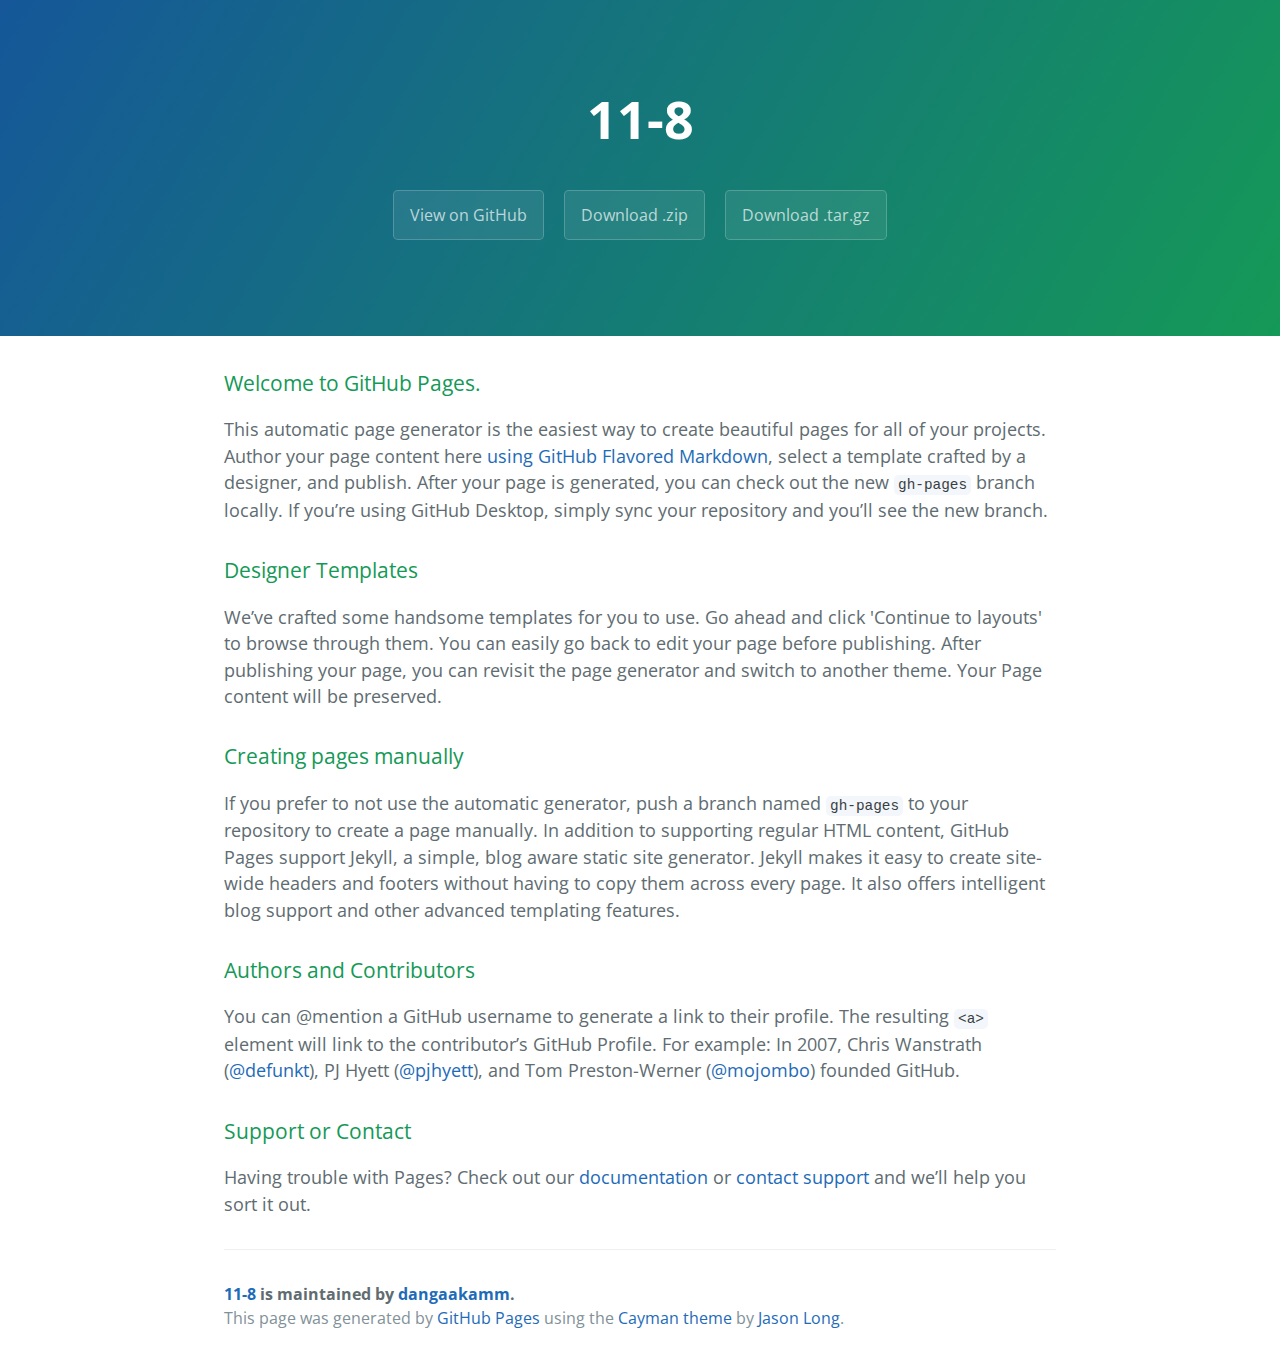
<file: index.html>
<!DOCTYPE html>
<html lang="en-us">
  <head>
    <meta charset="UTF-8">
    <title>11-8 by dangaakamm</title>
    <meta name="viewport" content="width=device-width, initial-scale=1">
    <link rel="stylesheet" type="text/css" href="stylesheets/normalize.css" media="screen">
    <link href='https://fonts.googleapis.com/css?family=Open+Sans:400,700' rel='stylesheet' type='text/css'>
    <link rel="stylesheet" type="text/css" href="stylesheets/stylesheet.css" media="screen">
    <link rel="stylesheet" type="text/css" href="stylesheets/github-light.css" media="screen">
  </head>
  <body>
    <section class="page-header">
      <h1 class="project-name">11-8</h1>
      <h2 class="project-tagline"></h2>
      <a href="https://github.com/dangaakamm/11-8" class="btn">View on GitHub</a>
      <a href="https://github.com/dangaakamm/11-8/zipball/master" class="btn">Download .zip</a>
      <a href="https://github.com/dangaakamm/11-8/tarball/master" class="btn">Download .tar.gz</a>
    </section>

    <section class="main-content">
      <h3>
<a id="welcome-to-github-pages" class="anchor" href="#welcome-to-github-pages" aria-hidden="true"><span aria-hidden="true" class="octicon octicon-link"></span></a>Welcome to GitHub Pages.</h3>

<p>This automatic page generator is the easiest way to create beautiful pages for all of your projects. Author your page content here <a href="https://guides.github.com/features/mastering-markdown/">using GitHub Flavored Markdown</a>, select a template crafted by a designer, and publish. After your page is generated, you can check out the new <code>gh-pages</code> branch locally. If you’re using GitHub Desktop, simply sync your repository and you’ll see the new branch.</p>

<h3>
<a id="designer-templates" class="anchor" href="#designer-templates" aria-hidden="true"><span aria-hidden="true" class="octicon octicon-link"></span></a>Designer Templates</h3>

<p>We’ve crafted some handsome templates for you to use. Go ahead and click 'Continue to layouts' to browse through them. You can easily go back to edit your page before publishing. After publishing your page, you can revisit the page generator and switch to another theme. Your Page content will be preserved.</p>

<h3>
<a id="creating-pages-manually" class="anchor" href="#creating-pages-manually" aria-hidden="true"><span aria-hidden="true" class="octicon octicon-link"></span></a>Creating pages manually</h3>

<p>If you prefer to not use the automatic generator, push a branch named <code>gh-pages</code> to your repository to create a page manually. In addition to supporting regular HTML content, GitHub Pages support Jekyll, a simple, blog aware static site generator. Jekyll makes it easy to create site-wide headers and footers without having to copy them across every page. It also offers intelligent blog support and other advanced templating features.</p>

<h3>
<a id="authors-and-contributors" class="anchor" href="#authors-and-contributors" aria-hidden="true"><span aria-hidden="true" class="octicon octicon-link"></span></a>Authors and Contributors</h3>

<p>You can @mention a GitHub username to generate a link to their profile. The resulting <code>&lt;a&gt;</code> element will link to the contributor’s GitHub Profile. For example: In 2007, Chris Wanstrath (<a href="https://github.com/defunkt" class="user-mention">@defunkt</a>), PJ Hyett (<a href="https://github.com/pjhyett" class="user-mention">@pjhyett</a>), and Tom Preston-Werner (<a href="https://github.com/mojombo" class="user-mention">@mojombo</a>) founded GitHub.</p>

<h3>
<a id="support-or-contact" class="anchor" href="#support-or-contact" aria-hidden="true"><span aria-hidden="true" class="octicon octicon-link"></span></a>Support or Contact</h3>

<p>Having trouble with Pages? Check out our <a href="https://help.github.com/pages">documentation</a> or <a href="https://github.com/contact">contact support</a> and we’ll help you sort it out.</p>

      <footer class="site-footer">
        <span class="site-footer-owner"><a href="https://github.com/dangaakamm/11-8">11-8</a> is maintained by <a href="https://github.com/dangaakamm">dangaakamm</a>.</span>

        <span class="site-footer-credits">This page was generated by <a href="https://pages.github.com">GitHub Pages</a> using the <a href="https://github.com/jasonlong/cayman-theme">Cayman theme</a> by <a href="https://twitter.com/jasonlong">Jason Long</a>.</span>
      </footer>

    </section>

  
  </body>
</html>
</file>
<file: stylesheets/stylesheet.css>
* {
  box-sizing: border-box; }

body {
  padding: 0;
  margin: 0;
  font-family: "Open Sans", "Helvetica Neue", Helvetica, Arial, sans-serif;
  font-size: 16px;
  line-height: 1.5;
  color: #606c71; }

a {
  color: #1e6bb8;
  text-decoration: none; }
  a:hover {
    text-decoration: underline; }

.btn {
  display: inline-block;
  margin-bottom: 1rem;
  color: rgba(255, 255, 255, 0.7);
  background-color: rgba(255, 255, 255, 0.08);
  border-color: rgba(255, 255, 255, 0.2);
  border-style: solid;
  border-width: 1px;
  border-radius: 0.3rem;
  transition: color 0.2s, background-color 0.2s, border-color 0.2s; }
  .btn + .btn {
    margin-left: 1rem; }

.btn:hover {
  color: rgba(255, 255, 255, 0.8);
  text-decoration: none;
  background-color: rgba(255, 255, 255, 0.2);
  border-color: rgba(255, 255, 255, 0.3); }

@media screen and (min-width: 64em) {
  .btn {
    padding: 0.75rem 1rem; } }

@media screen and (min-width: 42em) and (max-width: 64em) {
  .btn {
    padding: 0.6rem 0.9rem;
    font-size: 0.9rem; } }

@media screen and (max-width: 42em) {
  .btn {
    display: block;
    width: 100%;
    padding: 0.75rem;
    font-size: 0.9rem; }
    .btn + .btn {
      margin-top: 1rem;
      margin-left: 0; } }

.page-header {
  color: #fff;
  text-align: center;
  background-color: #159957;
  background-image: linear-gradient(120deg, #155799, #159957); }

@media screen and (min-width: 64em) {
  .page-header {
    padding: 5rem 6rem; } }

@media screen and (min-width: 42em) and (max-width: 64em) {
  .page-header {
    padding: 3rem 4rem; } }

@media screen and (max-width: 42em) {
  .page-header {
    padding: 2rem 1rem; } }

.project-name {
  margin-top: 0;
  margin-bottom: 0.1rem; }

@media screen and (min-width: 64em) {
  .project-name {
    font-size: 3.25rem; } }

@media screen and (min-width: 42em) and (max-width: 64em) {
  .project-name {
    font-size: 2.25rem; } }

@media screen and (max-width: 42em) {
  .project-name {
    font-size: 1.75rem; } }

.project-tagline {
  margin-bottom: 2rem;
  font-weight: normal;
  opacity: 0.7; }

@media screen and (min-width: 64em) {
  .project-tagline {
    font-size: 1.25rem; } }

@media screen and (min-width: 42em) and (max-width: 64em) {
  .project-tagline {
    font-size: 1.15rem; } }

@media screen and (max-width: 42em) {
  .project-tagline {
    font-size: 1rem; } }

.main-content :first-child {
  margin-top: 0; }
.main-content img {
  max-width: 100%; }
.main-content h1, .main-content h2, .main-content h3, .main-content h4, .main-content h5, .main-content h6 {
  margin-top: 2rem;
  margin-bottom: 1rem;
  font-weight: normal;
  color: #159957; }
.main-content p {
  margin-bottom: 1em; }
.main-content code {
  padding: 2px 4px;
  font-family: Consolas, "Liberation Mono", Menlo, Courier, monospace;
  font-size: 0.9rem;
  color: #383e41;
  background-color: #f3f6fa;
  border-radius: 0.3rem; }
.main-content pre {
  padding: 0.8rem;
  margin-top: 0;
  margin-bottom: 1rem;
  font: 1rem Consolas, "Liberation Mono", Menlo, Courier, monospace;
  color: #567482;
  word-wrap: normal;
  background-color: #f3f6fa;
  border: solid 1px #dce6f0;
  border-radius: 0.3rem; }
  .main-content pre > code {
    padding: 0;
    margin: 0;
    font-size: 0.9rem;
    color: #567482;
    word-break: normal;
    white-space: pre;
    background: transparent;
    border: 0; }
.main-content .highlight {
  margin-bottom: 1rem; }
  .main-content .highlight pre {
    margin-bottom: 0;
    word-break: normal; }
.main-content .highlight pre, .main-content pre {
  padding: 0.8rem;
  overflow: auto;
  font-size: 0.9rem;
  line-height: 1.45;
  border-radius: 0.3rem; }
.main-content pre code, .main-content pre tt {
  display: inline;
  max-width: initial;
  padding: 0;
  margin: 0;
  overflow: initial;
  line-height: inherit;
  word-wrap: normal;
  background-color: transparent;
  border: 0; }
  .main-content pre code:before, .main-content pre code:after, .main-content pre tt:before, .main-content pre tt:after {
    content: normal; }
.main-content ul, .main-content ol {
  margin-top: 0; }
.main-content blockquote {
  padding: 0 1rem;
  margin-left: 0;
  color: #819198;
  border-left: 0.3rem solid #dce6f0; }
  .main-content blockquote > :first-child {
    margin-top: 0; }
  .main-content blockquote > :last-child {
    margin-bottom: 0; }
.main-content table {
  display: block;
  width: 100%;
  overflow: auto;
  word-break: normal;
  word-break: keep-all; }
  .main-content table th {
    font-weight: bold; }
  .main-content table th, .main-content table td {
    padding: 0.5rem 1rem;
    border: 1px solid #e9ebec; }
.main-content dl {
  padding: 0; }
  .main-content dl dt {
    padding: 0;
    margin-top: 1rem;
    font-size: 1rem;
    font-weight: bold; }
  .main-content dl dd {
    padding: 0;
    margin-bottom: 1rem; }
.main-content hr {
  height: 2px;
  padding: 0;
  margin: 1rem 0;
  background-color: #eff0f1;
  border: 0; }

@media screen and (min-width: 64em) {
  .main-content {
    max-width: 64rem;
    padding: 2rem 6rem;
    margin: 0 auto;
    font-size: 1.1rem; } }

@media screen and (min-width: 42em) and (max-width: 64em) {
  .main-content {
    padding: 2rem 4rem;
    font-size: 1.1rem; } }

@media screen and (max-width: 42em) {
  .main-content {
    padding: 2rem 1rem;
    font-size: 1rem; } }

.site-footer {
  padding-top: 2rem;
  margin-top: 2rem;
  border-top: solid 1px #eff0f1; }

.site-footer-owner {
  display: block;
  font-weight: bold; }

.site-footer-credits {
  color: #819198; }

@media screen and (min-width: 64em) {
  .site-footer {
    font-size: 1rem; } }

@media screen and (min-width: 42em) and (max-width: 64em) {
  .site-footer {
    font-size: 1rem; } }

@media screen and (max-width: 42em) {
  .site-footer {
    font-size: 0.9rem; } }
</file>
<file: stylesheets/github-light.css>
/*
The MIT License (MIT)

Copyright (c) 2016 GitHub, Inc.

Permission is hereby granted, free of charge, to any person obtaining a copy
of this software and associated documentation files (the "Software"), to deal
in the Software without restriction, including without limitation the rights
to use, copy, modify, merge, publish, distribute, sublicense, and/or sell
copies of the Software, and to permit persons to whom the Software is
furnished to do so, subject to the following conditions:

The above copyright notice and this permission notice shall be included in all
copies or substantial portions of the Software.

THE SOFTWARE IS PROVIDED "AS IS", WITHOUT WARRANTY OF ANY KIND, EXPRESS OR
IMPLIED, INCLUDING BUT NOT LIMITED TO THE WARRANTIES OF MERCHANTABILITY,
FITNESS FOR A PARTICULAR PURPOSE AND NONINFRINGEMENT. IN NO EVENT SHALL THE
AUTHORS OR COPYRIGHT HOLDERS BE LIABLE FOR ANY CLAIM, DAMAGES OR OTHER
LIABILITY, WHETHER IN AN ACTION OF CONTRACT, TORT OR OTHERWISE, ARISING FROM,
OUT OF OR IN CONNECTION WITH THE SOFTWARE OR THE USE OR OTHER DEALINGS IN THE
SOFTWARE.

*/

.pl-c /* comment */ {
  color: #969896;
}

.pl-c1 /* constant, variable.other.constant, support, meta.property-name, support.constant, support.variable, meta.module-reference, markup.raw, meta.diff.header */,
.pl-s .pl-v /* string variable */ {
  color: #0086b3;
}

.pl-e /* entity */,
.pl-en /* entity.name */ {
  color: #795da3;
}

.pl-smi /* variable.parameter.function, storage.modifier.package, storage.modifier.import, storage.type.java, variable.other */,
.pl-s .pl-s1 /* string source */ {
  color: #333;
}

.pl-ent /* entity.name.tag */ {
  color: #63a35c;
}

.pl-k /* keyword, storage, storage.type */ {
  color: #a71d5d;
}

.pl-s /* string */,
.pl-pds /* punctuation.definition.string, string.regexp.character-class */,
.pl-s .pl-pse .pl-s1 /* string punctuation.section.embedded source */,
.pl-sr /* string.regexp */,
.pl-sr .pl-cce /* string.regexp constant.character.escape */,
.pl-sr .pl-sre /* string.regexp source.ruby.embedded */,
.pl-sr .pl-sra /* string.regexp string.regexp.arbitrary-repitition */ {
  color: #183691;
}

.pl-v /* variable */ {
  color: #ed6a43;
}

.pl-id /* invalid.deprecated */ {
  color: #b52a1d;
}

.pl-ii /* invalid.illegal */ {
  color: #f8f8f8;
  background-color: #b52a1d;
}

.pl-sr .pl-cce /* string.regexp constant.character.escape */ {
  font-weight: bold;
  color: #63a35c;
}

.pl-ml /* markup.list */ {
  color: #693a17;
}

.pl-mh /* markup.heading */,
.pl-mh .pl-en /* markup.heading entity.name */,
.pl-ms /* meta.separator */ {
  font-weight: bold;
  color: #1d3e81;
}

.pl-mq /* markup.quote */ {
  color: #008080;
}

.pl-mi /* markup.italic */ {
  font-style: italic;
  color: #333;
}

.pl-mb /* markup.bold */ {
  font-weight: bold;
  color: #333;
}

.pl-md /* markup.deleted, meta.diff.header.from-file */ {
  color: #bd2c00;
  background-color: #ffecec;
}

.pl-mi1 /* markup.inserted, meta.diff.header.to-file */ {
  color: #55a532;
  background-color: #eaffea;
}

.pl-mdr /* meta.diff.range */ {
  font-weight: bold;
  color: #795da3;
}

.pl-mo /* meta.output */ {
  color: #1d3e81;
}
</file>
